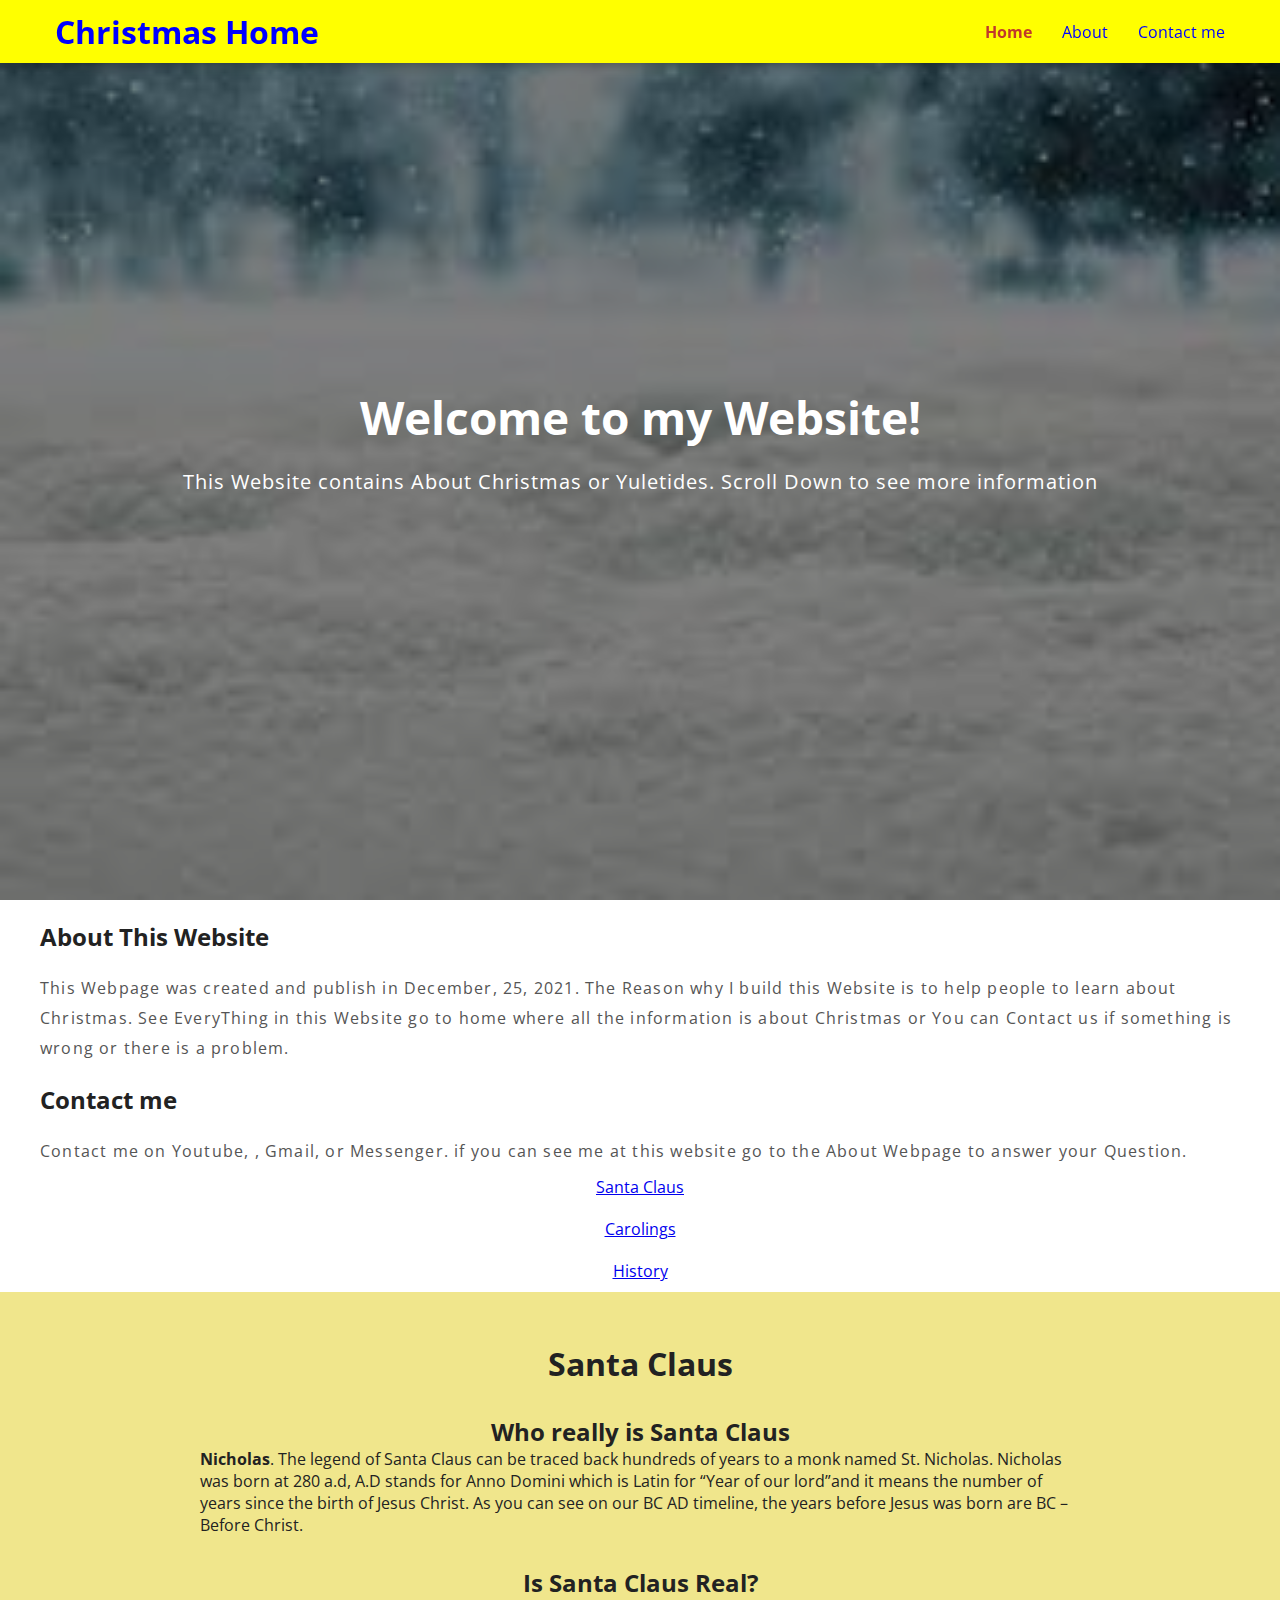
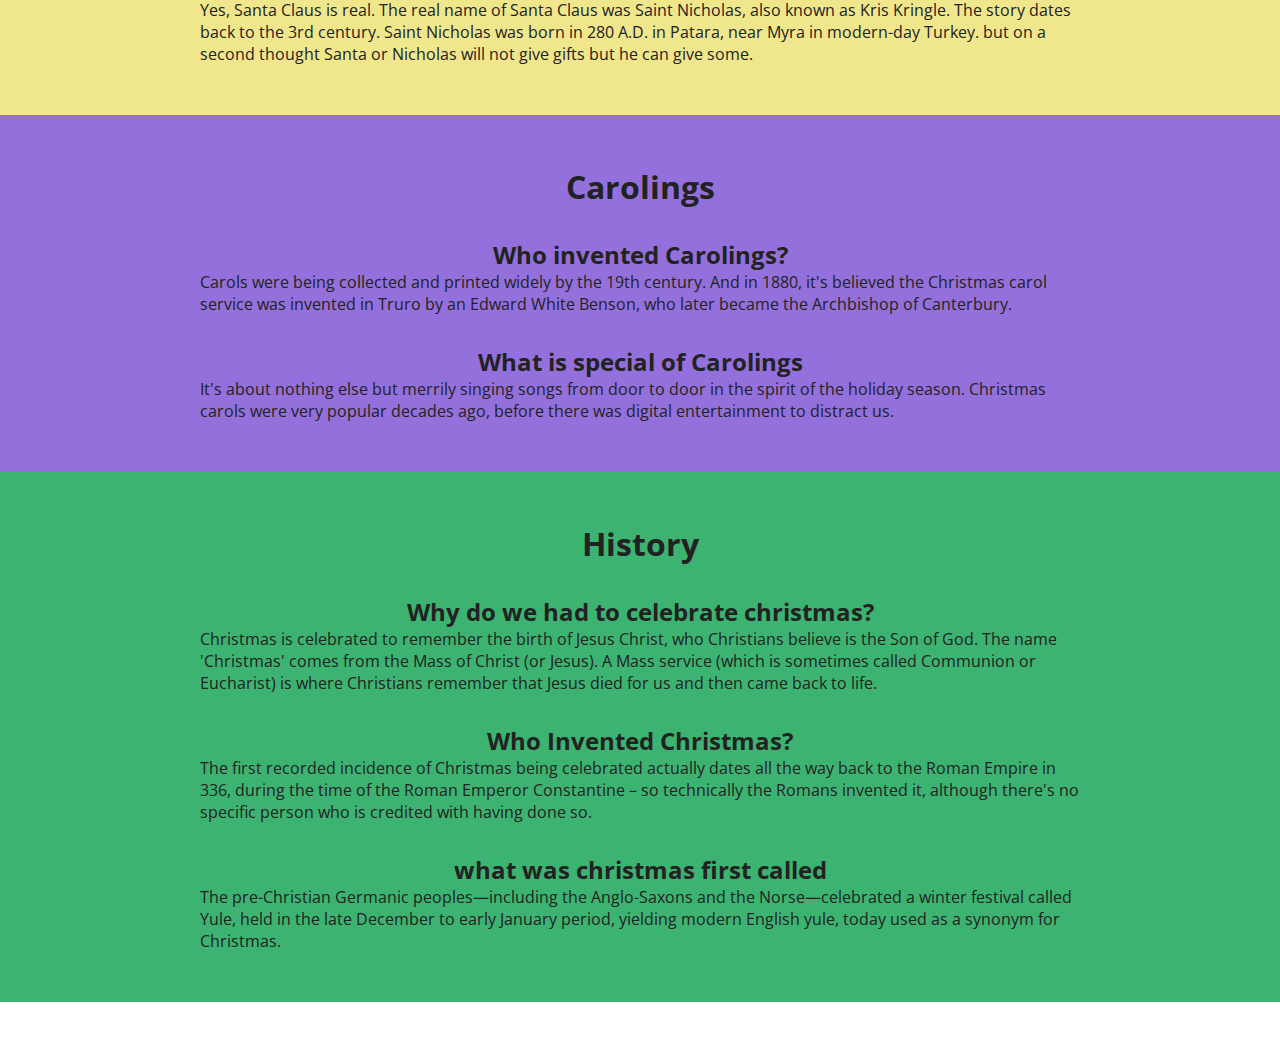
<file: index.html>
<!DOCTYPE html>
<html lang="en">
<head>
    <meta charset="UTF-8">
    <meta http-equiv="X-UA-Compatible" content="IE=edge">
    <meta name="viewport" content="width=device-width, initial-scale=1.0">
    <title>Christmas - Home</title>
    <link rel="stylesheet" href="style.css">
    <link rel="stylesheet" href="https://cdnjs.cloudflare.com/ajax/libs/font-awesome/4.7.0/css/font-awesome.min.css">
</head>
<body>
    <nav class="nav active">
        <div class="container">
            <h1 class="logo"><a href="#">Christmas Home</a></h1>
            <ul>
                <li><a href="#" class="current">Home</a></li>
                <li><a href="About.html">About</a></li>
                <li><a href="Contact.html">Contact me</a></li>
            </ul>
        </div>
    </nav>

<div class="hero">
    <div class="container">
        <h1>Welcome to my Website!</h1>

        <p>This Website contains About Christmas or Yuletides. Scroll Down to see more information</p>
    </div>
</div>

<section class="container content">
    <h2>About This Website</h2>
    <p>This Webpage was created and publish in December, 25, 2021. The Reason why I build this Website is to help people to learn about Christmas. See EveryThing in this Website go to home where all the information is about Christmas or You can Contact us if something is wrong or there is a problem.</p>
    <!-- <button id="BtnLink1">About us</button> -->

    <h3>Contact me</h3>
    <p>Contact me on Youtube, , Gmail, or Messenger. if you can see me at this website go to the About Webpage to answer your Question.</p>
</section>


<ul class="category">
    <li><a href="#SantaClaus">Santa Claus</a></li>
    <li><a href="#Carolings">Carolings</a></li>
    <li><a href="#History">History</a></li>
</ul>

<div id="SantaClaus" class="Category">
    <h1>Santa Claus</h1>
    <h2>Who really is Santa Claus</h2>
    <p><strong>Nicholas</strong>. The legend of Santa Claus can be traced back hundreds of years to a monk named St. Nicholas. Nicholas was born at 280 a.d, A.D stands for Anno Domini which is Latin for <q>Year of our lord</q>and it means the number of years since the birth of Jesus Christ. As you can see on our BC AD timeline, the years before Jesus was born are BC – Before Christ.</p>

    <h2>Is Santa Claus Real?</h2>
    <p>
        Yes, Santa Claus is real. The real name of Santa Claus was Saint Nicholas, also known as Kris Kringle. The story dates back to the 3rd century. Saint Nicholas was born in 280 A.D. in Patara, near Myra in modern-day Turkey. but on a second thought Santa or Nicholas will not give gifts but he can give some.</p>
</div>


<div id="Carolings" class="Category">
    <h1>Carolings</h1>
    <h2>Who invented Carolings?</h2>
    <p>Carols were being collected and printed widely by the 19th century. And in 1880, it's believed the Christmas carol service was invented in Truro by an Edward White Benson, who later became the Archbishop of Canterbury.</p>
    
    <h2>What is special of Carolings</h2>
    <p>It's about nothing else but merrily singing songs from door to door in the spirit of the holiday season. Christmas carols were very popular decades ago, before there was digital entertainment to distract us.</p>
</div>

<div id="History" class="Category">
    <h1>History</h1>
    <h2>Why do we had to celebrate christmas?</h2>
    <p>Christmas is celebrated to remember the birth of Jesus Christ, who Christians believe is the Son of God. The name 'Christmas' comes from the Mass of Christ (or Jesus). A Mass service (which is sometimes called Communion or Eucharist) is where Christians remember that Jesus died for us and then came back to life.</p>

    <h2>Who Invented Christmas?</h2>
    <p>The first recorded incidence of Christmas being celebrated actually dates all the way back to the Roman Empire in 336, during the time of the Roman Emperor Constantine – so technically the Romans invented it, although there's no specific person who is credited with having done so.</p>


    <h2>what was christmas first called</h2>

    <p>The pre-Christian Germanic peoples—including the Anglo-Saxons and the Norse—celebrated a winter festival called Yule, held in the late December to early January period, yielding modern English yule, today used as a synonym for Christmas.</p>
</div>


<!-- Contact -->
<!-- <div class="Contact">
    <h3>Contact me</h3>
    <p>At Yahoo, Snapchat, instragram, facbook and Youtube</p>
    <a href="#" class="fa fa-facebook"></a>
    <a href="#" class="fa fa-youtube"></a>
    <a href="#" class="fa fa-instagram"></a>
    <a href="#" class="fa fa-snapchat-ghost"></a>
    <a href="#" class="fa fa-yahoo"></a>
    <p>Learn about Christmas...</p>
    
</div> -->
<!-- <hr>  -->
    <script src="app.js"></script>
</body>
</html>
</file>
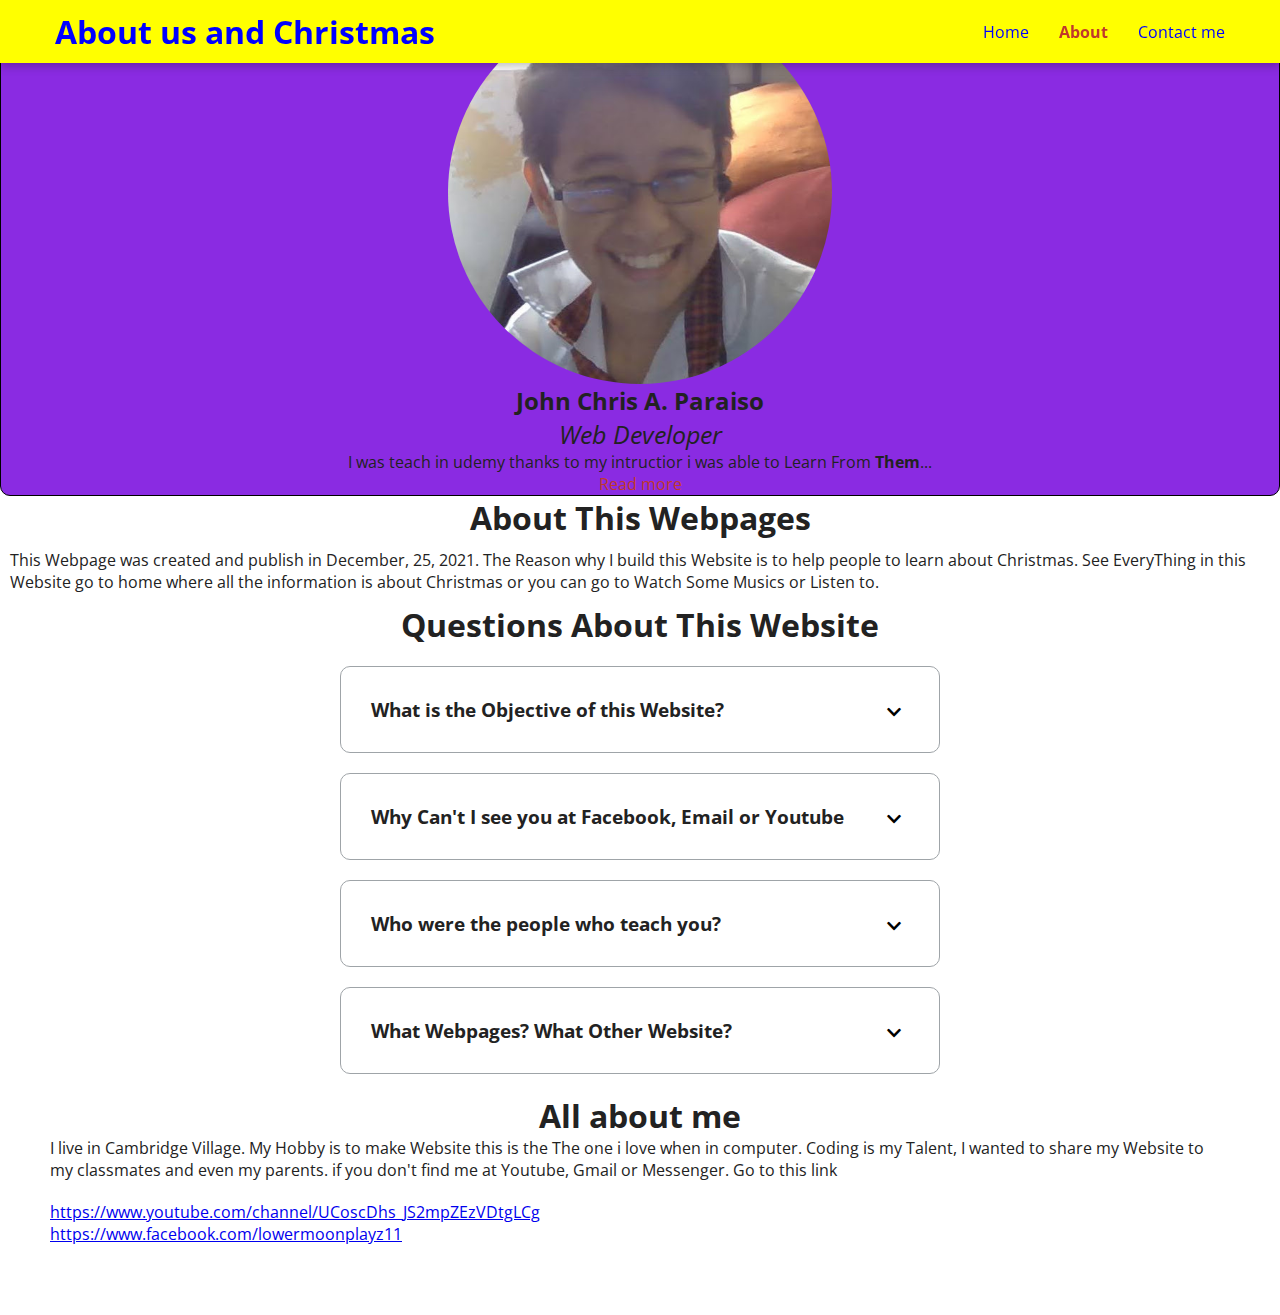
<file: About.html>
<!DOCTYPE html>
<html lang="en">
<head>
    <meta charset="UTF-8">
    <meta http-equiv="X-UA-Compatible" content="IE=edge">
    <meta name="viewport" content="w dth=device-width, initial-scale=1.0">
    <title>Christmas - About</title>
    <link rel="stylesheet" href="style.css">
    <link rel="stylesheet" href="https://cdnjs.cloudflare.com/ajax/libs/font-awesome/5.14.0/css/all.min.css">
    <link rel="stylesheet" href="about.css">
</head>
<body>
    <nav class="nav active">
        <div class="container">
            <h1 class="logo"><a href="#">About us and Christmas</a></h1>
            <ul>
                <li><a href="index.html" >Home</a></li>
                <li><a href="#"class="current">About</a></li>
                <li><a href="Contact.html">Contact me</a></li>
            </ul>
        </div>
    </nav>
<div class="Developer">
    <img src="WIN_20210310_10_33_57_Pro.jpg" alt="">
    <h2>John Chris A. Paraiso</h2>
    <i>Web Developer</i>
    <p id="Aboutme">I was teach in udemy thanks to my intructior i was able to Learn From <strong>Them</strong>...</p>
    <a href="#" class="Readmore">Read more</a>
</div>

<div id="ChristmasContent">
    <div class="AboutChrist">
        <h1 class="Title">About This Webpages</h1>
        <p>This Webpage was created and publish in December, 25, 2021. The Reason why I build this Website is to help people to learn about Christmas. See EveryThing in this Website go to home where all the information is about Christmas or you can go to Watch Some Musics or Listen to. </p>
    </div>
</div>
    <h1>Questions About This Website</h1>
    <div class="Purpose1">
        <div class="Purpose Active">
            <h3 class="Purpose-Title">
                What is the Objective of this Website?            </h3>
                <p class="purpose-Text">
                    Some People Does not know what is the Importance of Christmas but Some knows. The Importance of Christmas is like were celebrating God Birthday. the Objective is to make the poeple learn
                </p>
                <button class="Toggle">
<i class="fas fa-chevron-down"></i>
<i class="fas fa-times"></i>
                </button>
        </div>
    </div>
</div>

<div class="Purpose1">
    <div class="Purpose Active">
        <h3 class="Purpose-Title">
        Why Can't I see you at Facebook, Email or Youtube              
        </h3>
            <p class="purpose-Text">
                Facebook and Email:
                Cuz' is it not only me there are other people whose name is John Chris.
               
                

            </p>
            <p class="purpose-Text">
            Youtube:
            I'am not Pupular
            </p>
            <p class="purpose-Text">
                if you wanna ask question press this link below!
            </p>
            <p class="purpose-Text">
                <a href="#">Inseert Link</a>
            </p>
            <button class="Toggle">
<i class="fas fa-chevron-down"></i>
<i class="fas fa-times"></i>
            </button>
    </div>
</div>
</div>

<div class="Purpose1">
    <div class="Purpose Active">
        <h3 class="Purpose-Title">
            Who were the people who teach you?
        </h3>
            <p class="purpose-Text">
                Jerome Morales, Muslim Helalee, and Brad Traversy
            </p>
            <button class="Toggle">
<i class="fas fa-chevron-down"></i>
<i class="fas fa-times"></i>
            </button>
    </div>
</div>
</div>

<div class="Purpose1">
    <div class="Purpose Active">
        <h3 class="Purpose-Title">
            What Webpages? What Other Website?           
         </h3>
            <p class="purpose-Text">
                Go to This link
                <a href="#">My other Website</a>
            </p>
            <button class="Toggle">
<i class="fas fa-chevron-down"></i>
<i class="fas fa-times"></i>
            </button>
    </div>
</div>

<h1>All about me</h1>
<div class="Aboutme">
    <p>
        I live in Cambridge Village. My Hobby is to make Website this is the The one i love when in computer. Coding is my Talent, I wanted to share my Website to my classmates and even my parents. if you don't find me at Youtube, Gmail or Messenger. Go to this link
    </p>
    <a href="https://www.youtube.com/channel/UCoscDhs_JS2mpZEzVDtgLCg">https://www.youtube.com/channel/UCoscDhs_JS2mpZEzVDtgLCg</a>
    <p>
    <a href="https://www.facebook.com/lowermoonplayz11">https://www.facebook.com/lowermoonplayz11</a>
</p>
</div>

<script src="about.js"></script>
</body>
</html>
</file>
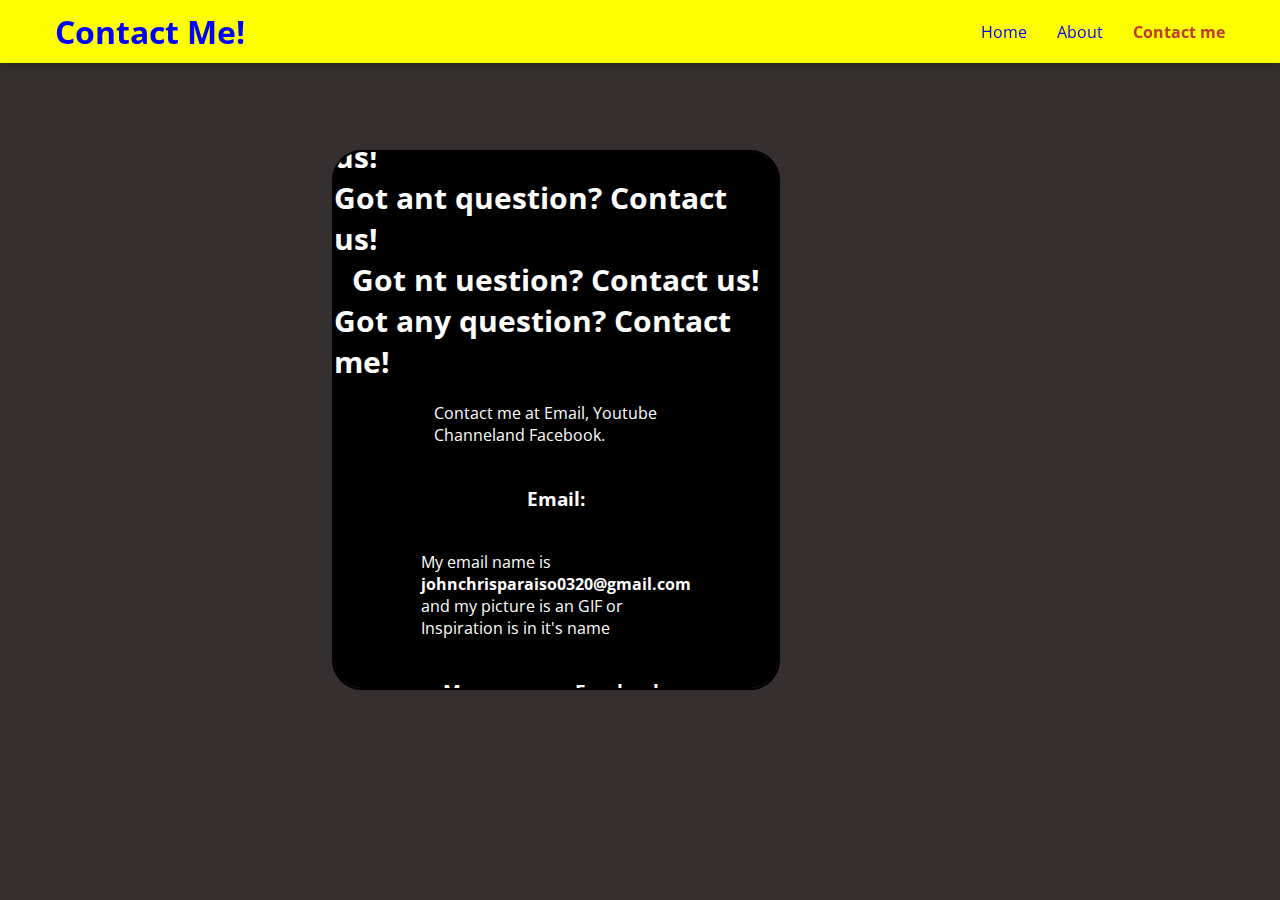
<file: Contact.html>
<!DOCTYPE html>
<html lang="en">
<head>
    <meta charset="UTF-8">
    <meta http-equiv="X-UA-Compatible" content="IE=edge">
    <meta name="viewport" content="width=device-width, initial-scale=1.0">
    <title>Christmas - Contact</title>
    <link rel="stylesheet" href="style.css">
    <link rel="stylesheet" href="Contact.css">
    <link rel="stylesheet" href="https://cdnjs.cloudflare.com/ajax/libs/font-awesome/4.7.0/css/font-awesome.min.css">
    
</head>
<body>
    <nav class="nav active">
        <div class="container">
            <h1 class="logo"><a href="#">Contact Me!</a></h1>
            <ul>
                <li><a href="index.html" >Home</a></li>
                <li><a href="About.html">About</a></li>
                <li><a 5href="#"class="current">Contact me</a></li>
            </ul>
        </div>
        </nav>
        
        <section class="Conc">
            <!-- Just a Display -->
            <h1>Got ant question? Contact us!</h1>
            <h1>Got ant question? Contact us!</h1>
            <h1>Got ant question? Contact us!</h1>
            <h1>Got ant question? Contact us!</h1>
            <h1>Got ant question? Contact us!</h1>
            <h1>Got ant question? Contact us!</h1>
            <h1>Got ant question? Contact us!</h1>
            <h1>Got nt uestion? Contact us!</h1>

            
            <h1>Got any question? Contact me!</h1>
             
            
            <p>Contact me at Email, Youtube Channeland Facebook.</p>

            <h3>Email:</h3>
            <p>My email name is <strong>johnchrisparaiso0320@gmail.com</strong> and my picture is an GIF or Inspiration is in it's name</p>

            <h3>Messenger or Facebook:</h3>
            <p>My name in Messenger is John Chris. You'll know it's me when you saw a bird in my sleeve and kid looking at the parrot. Then send a question I'll Reply as soon as I can!</p>

            <h3>Youtube Channel:</h3>
            <p>Visit my Youtube Channel name is Lower moonplayz. It might be hard to find you can Search John Chris again. if so you cannot Find me Press this Link. Comment on one of my video then i'll reply.</p>

            
        </section>
    <script src="app.js"></script>
</body>
</html>
</file>
<file: style.css>
@import url('https://fonts.googleapis.com/css?family=Open+Sans');

* {
  box-sizing: border-box;
  margin: 0;
  padding: 0;
}

body {
  font-family: 'Open Sans', sans-serif;
  color: #222;
  padding-bottom: 50px;
}

.container {
  max-width: 1200px;
  margin: 0 auto;
}

.nav {
  position: fixed;
  background-color: black;
  top: 0;
  left: 0;
  right: 0;
  transition: all 0.3s ease-in-out;
}

.nav .container {
  display: flex;
  justify-content: space-between;
  align-items: center;
  padding: 20px 0;
  transition: all 0.3s ease-in-out;
}

.nav ul {
  display: flex;
  list-style-type: none;
  align-items: center;
  justify-content: center;
}

.nav a {
  color: #fff;
  text-decoration: none;
  padding: 7px 15px;
  transition: all 0.3s ease-in-out;
}

.nav.active {
  background-color: yellow;
  box-shadow: 0 2px 10px rgba(0, 0, 0, 0.3);
}

.nav.active a {
  color: blue;
}

.nav.active .container {
  padding: 10px 0;
}

.nav a.current,
.nav a:hover {
  color: #c0392b;
  font-weight: bold;
}

.hero {
  background-image: url('SNOWS1.PNG');
  background-repeat: no-repeat;
  background-size: cover;
  background-position: bottom center;
  height: 100vh;
  color: #fff;
  display: flex;
  justify-content: center;
  align-items: center;
  text-align: center;
  position: relative;
  margin-bottom: 20px;
  z-index: -2;
}

.hero::before {
  content: '';
  position: absolute;
  top: 0;
  left: 0;
  width: 100%;
  height: 100%;
  background-color: rgba(0, 0, 0, 0.5);
  z-index: -1;
}

.hero h1 {
  font-size: 46px;
  margin: -20px 0 20px;
}

.hero p {
  font-size: 20px;
  letter-spacing: 1px;
}

.content h2,
.content h3 {
  font-size: 150%;
  margin: 20px 0;
}

.content p {
  color: #555;
  line-height: 30px;
  letter-spacing: 1.2px;
}

/* The Categoy */
.category li{
  padding: 10px;
  display: flex;
  justify-content: center;
  align-items: center;
  flex-direction: column;
}


.Category p{
  padding-left: 500px;
  padding-right: 500px;
  
}

@media(max-width: 10000px) {
  .Category p{
    padding-left: 200px;
    padding-right: 200px;
    
  }
}

#SantaClaus {
  background-color: khaki;
  padding-top: 50px;
  padding-bottom: 50px;
}

#SantaClaus h1 {
  display: flex;
  justify-content: center;
  align-items: center;
  flex-direction: column;
}

#SantaClaus h2 {
  padding-top: 30px;
  display: flex;
  justify-content: center;
  align-items: center;
  flex-direction: column;
}


#Carolings {
  background-color: mediumpurple;
  padding-top: 50px;
  padding-bottom: 50px;
}

#Carolings h1 {
  display: flex;
  justify-content: center;
  align-items: center;
  flex-direction: column;
}

#Carolings h2 {
  padding-top: 30px;
  display: flex;
  justify-content: center;
  align-items: center;
  flex-direction: column;
}


#History {
  background-color: mediumseagreen;
  padding-top: 50px;
  padding-bottom: 50px;
}

#History h1 {
  display: flex;
  justify-content: center;
  align-items: center;
  flex-direction: column;
}

#History h2 {
  padding-top: 30px;
  display: flex;
  justify-content: center;
  align-items: center;
  flex-direction: column;
}

/* #BtnLink1 {
   height: 80px;
   width: 150px;
   background-color: rgb(70, 201, 70);
   border-radius: 50px;
   position: absolute;
   right: 30%;
   top: 970px;
   font-size: 20px;
}

@media (max-width: 1000px) {
  #BtnLink1 {
    position: absolute;
   right: 30%;
   top: 1050px;
   background-color: rgb(70, 201, 70);
  }
} */

/* Contact */
/* 
.Contact {
    background-color: black;
    color: white;
    height: 20vh;
    position: relative;
    top: 70px;

}

.fa {
    border-radius: 100%;
    padding: 20px;
  font-size: 30px;
  width: 50px;
  height: 50px;
  display: flex;
  justify-content: center;
  align-items: center;
  flex-direction: column;
  text-align: center;
  text-decoration: none;
  position: relative;
  float: right;
}

.fa:hover {
    opacity: 0.7;
}

.fa-facebook {
  background: #3B5998;
  color: white;
}
.fa-youtube {
    background: #bb0000;
    color: white;
  }

  .fa-instagram {
    background: #125688;
    color: white;
  }
  .fa-snapchat-ghost {
    background: #fffc00;
    color: white;
    text-shadow: -1px 0 black, 0 1px black, 1px 0 black, 0 -1px black;
  }
  
  .fa-yahoo {
    background: #430297;
    color: white;
  } */
</file>
<file: about.css>
@import url('https://fonts.googleapis.com/css?family=Open+Sans');

* {
  box-sizing: border-box;
  margin: 0;
  padding: 0;
}

body {
  font-family: 'Open Sans', sans-serif;
  color: #222;
  padding-bottom: 50px;
}

.container {
  max-width: 1200px;
  margin: 0 auto;
}

.nav {
  position: fixed;
  background-color: black;
  top: 0;
  left: 0;
  right: 0;
  transition: all 0.3s ease-in-out;
}

.nav .container {
  display: flex;
  justify-content: space-between;
  align-items: center;
  padding: 20px 0;
  transition: all 0.3s ease-in-out;
}

.nav ul {
  display: flex;
  list-style-type: none;
  align-items: center;
  justify-content: center;
}

.nav a {
  color: #fff;
  text-decoration: none;
  padding: 7px 15px;
  transition: all 0.3s ease-in-out;
}

.nav.active {
  background-color: yellow;
  box-shadow: 0 2px 10px rgba(0, 0, 0, 0.3);
}

.nav.active a {
  color: blue;
}

.nav.active .container {
  padding: 10px 0;
}

.nav a.current,
.nav a:hover {
  color: #c0392b;
  font-weight: bold;
}

.Developer{
  background-color: blueviolet;
  border: 1px solid black;
  width: 100%;
  height: 80%;
  top: 70px;
  border-radius: 10px;
  display: flex;
  align-items: center;
  flex-direction: column;
  justify-content: center;
}

.Developer img {
  width: 30%;
  border-radius: 100%;
  display: flex;
  align-items: center;
  flex-direction: column;
  justify-content: center;
}

.Developer i {
  font-size: 25px;
}

.Developer a {
  text-decoration: none;
  color: #c0392b;
}
.Developer a:hover {
  color: cyan;
}

#ChristmasContent, .Title {
  display: flex;
  align-items: center;
  justify-content: center;
}

.AboutChrist p {
  padding: 10px;
  font-family: 'Open Sans', sans-serif;
 }
 h1 {
  text-align: center;
}

.Purpose1 {
  max-width: 600px;
  margin: 0 auto;
}

.Purpose {
  background-color: transparent;
  border: 1px solid #9fa4a8;
  border-radius: 10px;
  margin: 20px 0;
  padding: 30px;
  position: relative;
  overflow: hidden;
  transition: 0.3s ease;
}

.Purpose.active {
  background-color: #fff;
  box-shadow: 0 3px 6px rgba(0, 0, 0, 0.1), 0 3px 6px rgba(0, 0, 0, 0.1);
}

.Purpose.active::before,
.Purpose.active::after {
  content: '\f075';
  font-family: 'Font Awesome 5 Free';
  color: #2ecc71;
  font-size: 7rem;
  position: absolute;
  opacity: 0.2;
  top: 20px;
  left: 20px;
  z-index: 0;
}

.Purpose.active::before {
  color: #3498db;
  top: -10px;
  left: -30px;
  transform: rotateY(180deg);
}

.Purpose-Title {
  margin: 0 35px 0 0;
}

.purpose-Text {
  display: none;
  margin: 30px 0 0;
}

.Purpose.active .purpose-Text {
  display: block;
}

.Toggle {
  background-color: transparent;
  border: 0;
  border-radius: 50%;
  cursor: pointer;
  display: flex;
  align-items: center;
  justify-content: center;
  font-size: 16px;
  padding: 0;
  position: absolute;
  top: 30px;
  right: 30px;
  height: 30px;
  width: 30px;
}

.Toggle:focus {
  outline: 0;
}

.Toggle .fa-times {
  display: none;
}

.Purpose.active.active .Toggle .fa-times {
  color: #fff;
  display: block;
}

.Purpose.active .Toggle .fa-chevron-down {
  display: none;
}

.Purpose.active .Toggle {
  background-color: #9fa4a8;
}

.Aboutme {
  margin-left: 50px;
  margin-right: 50px;
}

.Aboutme p{
padding-bottom: 20px;
}

.Aboutme a {
  padding-bottom: 6px;
}
</file>
<file: Contact.css>
body {
    padding: 0;
    margin: 0;
    background-color: rgb(53, 47, 47);
}

.Conc {
    display: flex;
    justify-content: center;
    align-items: center;
    flex-direction: column;
    height: 100vh;
    border: 2px solid black;
    width: 35%;
    height: 60%;
    position: absolute;
    top: 150px;
    right: 500px;
    
    overflow-y: scroll;
    color: white;
    background-color: black;
    
    border-radius: 30px;
    
}

.Conc::-webkit-scrollbar {
    width: 20px;
  }

.Conc::-webkit-scrollbar-track {
    box-shadow: inset 0 0 5px grey; 
    border-radius: 10px;
  } 

.Conc::-webkit-scrollbar-thumb {
    background: #555 ; 
    border-radius: 10px;
  }

.Conc::-webkit-scrollbar-thumb:hover {
    background: #b30000; 
}

.Conc p{
    margin: 20px 50px;
    margin-left: 100px;
    margin-right: 100px;
}

.Conc h3{
    margin: 20px 50px;
    margin-left: 100px;
    margin-right: 100px;
}

.Conc h1 {
    font-size: 30px;
}
@media(max-width: 1000px) {
    .Conc {
        position: absolute;
        right: 200px;
        top: 200px;
    width: 50%;


    }
}
</file>
